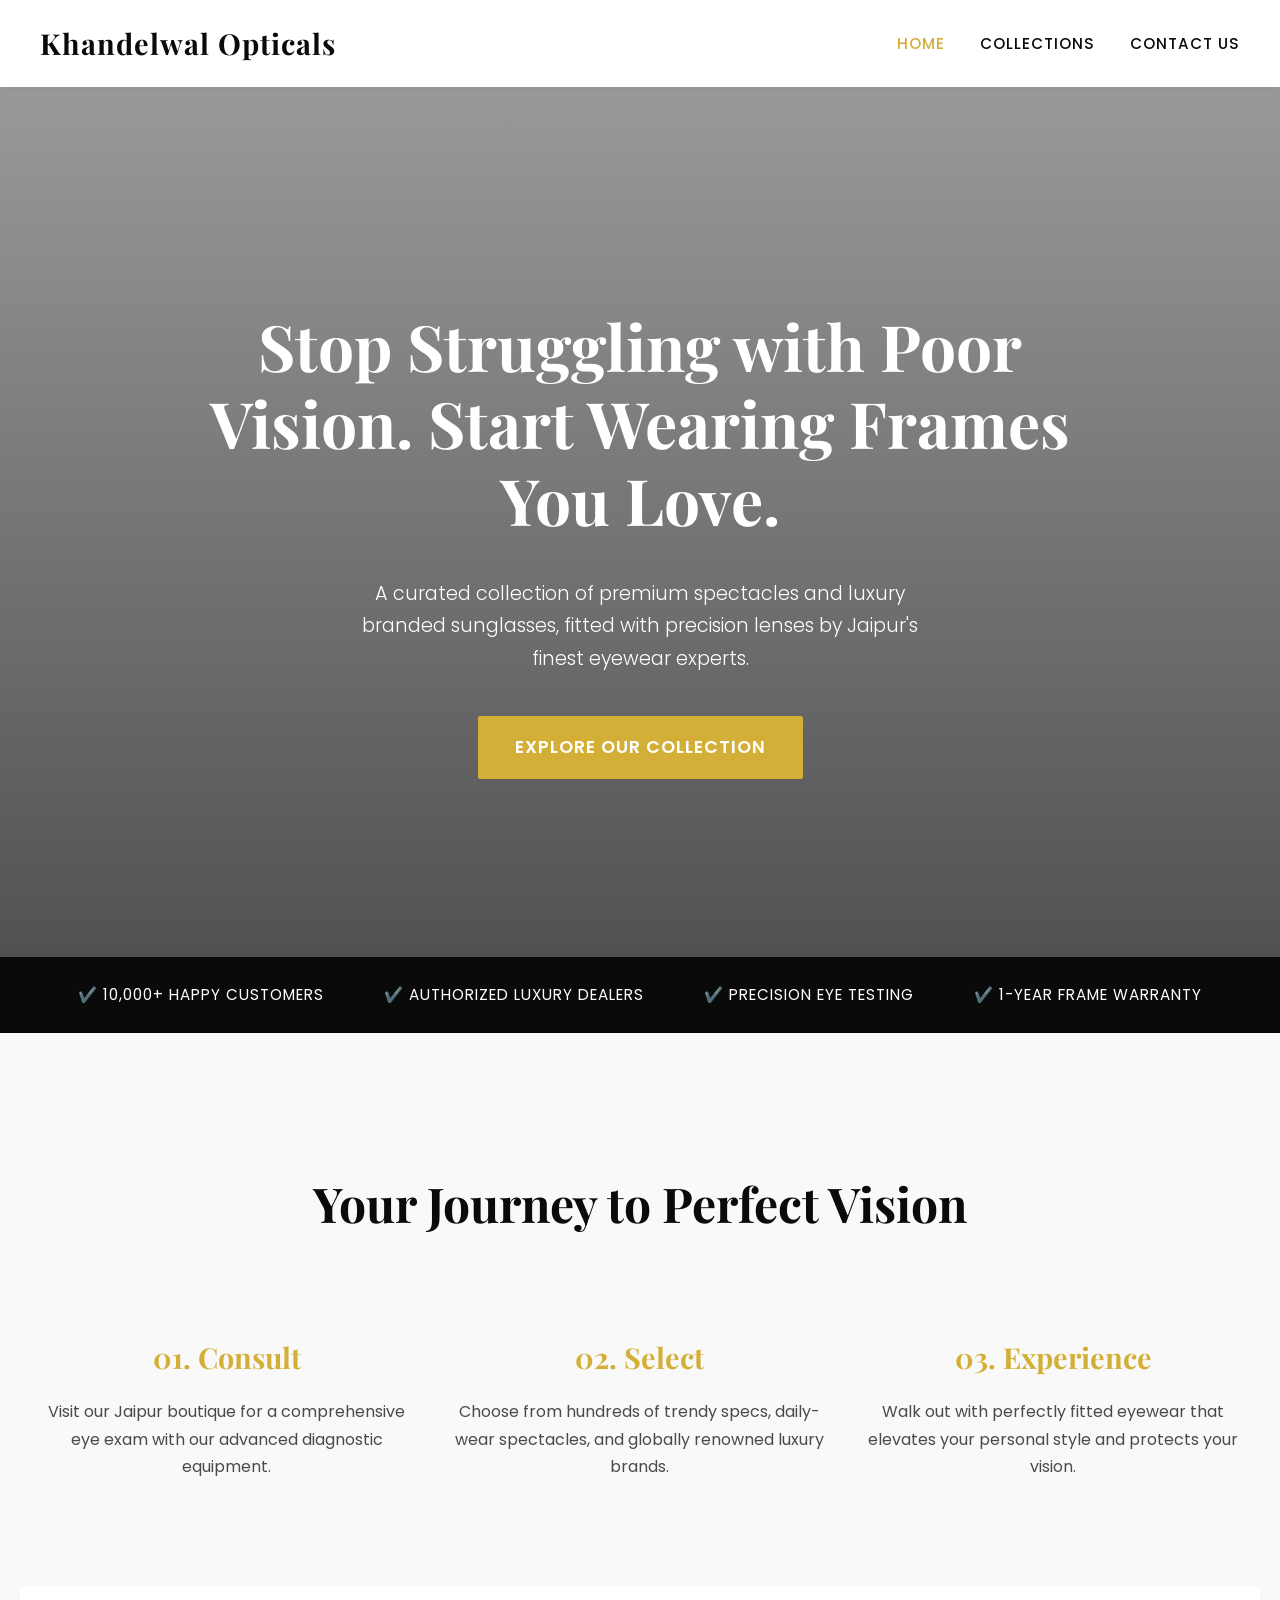
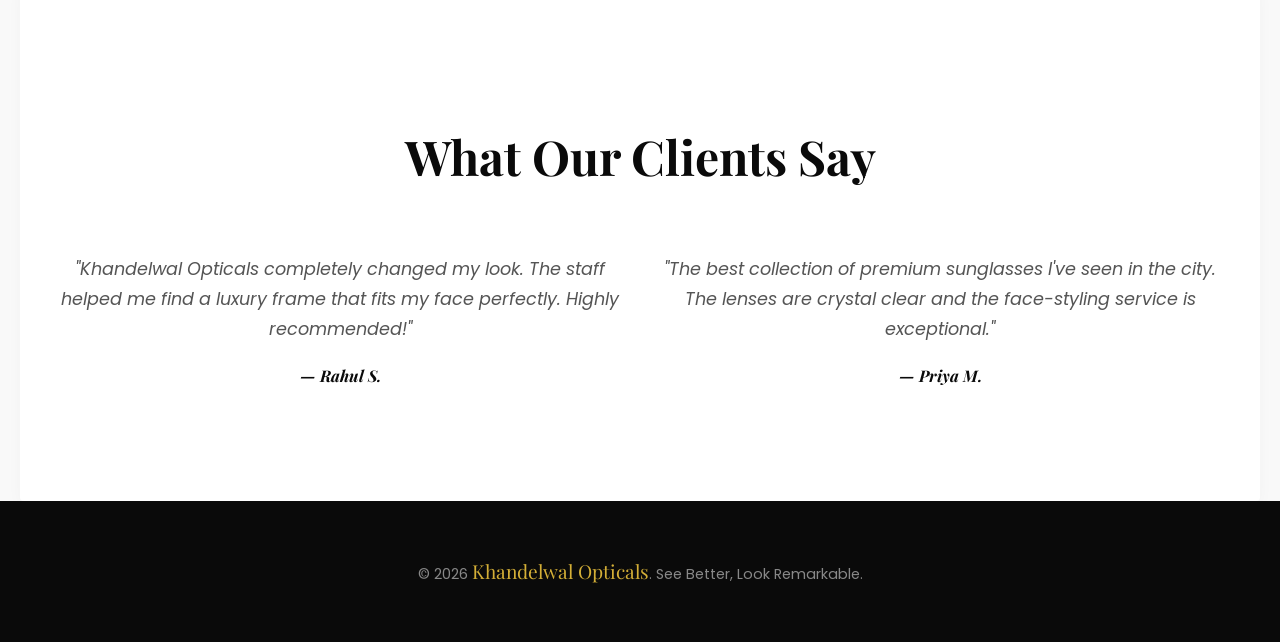
<file: index.html>
<!DOCTYPE html>
<html lang="en">
<head>
    <meta charset="UTF-8">
    <meta name="viewport" content="width=device-width, initial-scale=1.0">
    <title>Khandelwal Opticals | Premium Eyewear in Jaipur</title>
    <link rel="stylesheet" href="style.css">
</head>
<body>

    <header>
        <nav class="navbar">
            <div class="logo">Khandelwal Opticals</div>
            <ul class="nav-links">
                <li><a href="index.html" class="active">Home</a></li>
                <li><a href="collections.html">Collections</a></li>
                <li><a href="contact.html">Contact Us</a></li>
            </ul>
        </nav>
    </header>

    <!-- Hero Section (Background image is handled in your new style.css) -->
    <div class="hero">
        <h1>Stop Struggling with Poor Vision. Start Wearing Frames You Love.</h1>
        <p>A curated collection of premium spectacles and luxury branded sunglasses, fitted with precision lenses by Jaipur's finest eyewear experts.</p>
        <a href="collections.html" class="cta-btn">Explore Our Collection</a>
    </div>

    <!-- Trust Bar -->
    <div class="trust-bar">
        <span>✔️ 10,000+ Happy Customers</span>
        <span>✔️ Authorized Luxury Dealers</span>
        <span>✔️ Precision Eye Testing</span>
        <span>✔️ 1-Year Frame Warranty</span>
    </div>

    <!-- How It Works Section -->
    <section class="section-container">
        <h2 class="section-title">Your Journey to Perfect Vision</h2>
        <div style="display: grid; grid-template-columns: repeat(auto-fit, minmax(250px, 1fr)); gap: 40px; text-align: center;">
            <div>
                <h3 style="color: var(--accent-color); font-size: 1.8rem; margin-bottom: 10px;">01. Consult</h3>
                <p>Visit our Jaipur boutique for a comprehensive eye exam with our advanced diagnostic equipment.</p>
            </div>
            <div>
                <h3 style="color: var(--accent-color); font-size: 1.8rem; margin-bottom: 10px;">02. Select</h3>
                <p>Choose from hundreds of trendy specs, daily-wear spectacles, and globally renowned luxury brands.</p>
            </div>
            <div>
                <h3 style="color: var(--accent-color); font-size: 1.8rem; margin-bottom: 10px;">03. Experience</h3>
                <p>Walk out with perfectly fitted eyewear that elevates your personal style and protects your vision.</p>
            </div>
        </div>
    </section>

    <!-- Social Proof (Testimonials) -->
    <section class="section-container" style="background-color: var(--white); border-radius: 4px; box-shadow: 0 4px 15px rgba(0,0,0,0.03);">
        <h2 class="section-title" style="margin-bottom: 40px;">What Our Clients Say</h2>
        <div style="display: grid; grid-template-columns: repeat(auto-fit, minmax(300px, 1fr)); gap: 40px; padding: 0 20px;">
            <div style="text-align: center; font-style: italic;">
                <p style="font-size: 1.1rem; color: #555;">"Khandelwal Opticals completely changed my look. The staff helped me find a luxury frame that fits my face perfectly. Highly recommended!"</p>
                <h4 style="color: var(--primary-color); font-family: 'Playfair Display', serif; margin-top: 15px;">— Rahul S.</h4>
            </div>
            <div style="text-align: center; font-style: italic;">
                <p style="font-size: 1.1rem; color: #555;">"The best collection of premium sunglasses I've seen in the city. The lenses are crystal clear and the face-styling service is exceptional."</p>
                <h4 style="color: var(--primary-color); font-family: 'Playfair Display', serif; margin-top: 15px;">— Priya M.</h4>
            </div>
        </div>
    </section>

    <footer>
        <p>&copy; 2026 <span>Khandelwal Opticals</span>. See Better, Look Remarkable.</p>
    </footer>

</body>
</html>
</file>
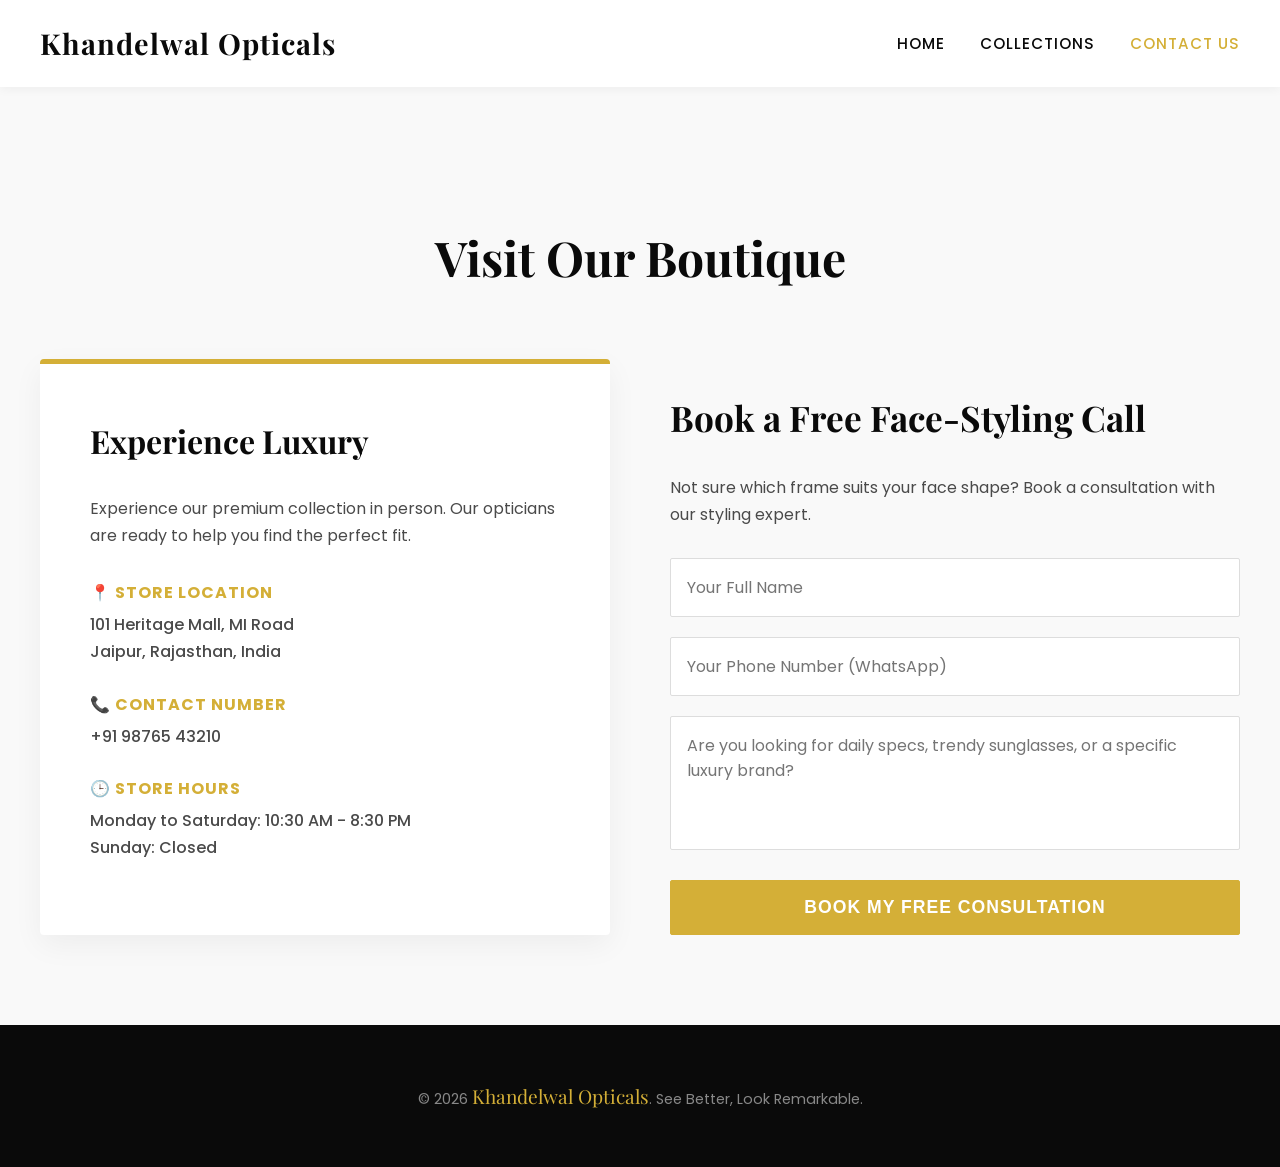
<file: contact.html>
<!DOCTYPE html>
<html lang="en">
<head>
    <meta charset="UTF-8">
    <meta name="viewport" content="width=device-width, initial-scale=1.0">
    <title>Contact Us | Khandelwal Opticals</title>
    <link rel="stylesheet" href="style.css">
</head>
<body>

    <header>
        <nav class="navbar">
            <div class="logo">Khandelwal Opticals</div>
            <ul class="nav-links">
                <li><a href="index.html">Home</a></li>
                <li><a href="collections.html">Collections</a></li>
                <li><a href="contact.html" class="active">Contact Us</a></li>
            </ul>
        </nav>
    </header>

    <section class="section-container">
        <h1 class="section-title">Visit Our Boutique</h1>
        
        <div style="display: grid; grid-template-columns: repeat(auto-fit, minmax(350px, 1fr)); gap: 60px;">
            
            <!-- Business Details -->
            <div style="background: var(--white); padding: 50px; border-top: 5px solid var(--accent-color); box-shadow: 0 10px 30px rgba(0,0,0,0.05); border-radius: 4px;">
                <h2 style="margin-top: 0; font-size: 2rem;">Experience Luxury</h2>
                <p style="margin-bottom: 30px;">Experience our premium collection in person. Our opticians are ready to help you find the perfect fit.</p>
                
                <h4 style="margin-bottom: 5px; color: var(--accent-color); text-transform: uppercase; letter-spacing: 1px;">📍 Store Location</h4>
                <p style="margin-top: 0; font-weight: 500;">101 Heritage Mall, MI Road<br>Jaipur, Rajasthan, India</p>
                
                <h4 style="margin-bottom: 5px; color: var(--accent-color); text-transform: uppercase; letter-spacing: 1px; margin-top: 25px;">📞 Contact Number</h4>
                <p style="margin-top: 0; font-weight: 500;">+91 98765 43210</p>
                
                <h4 style="margin-bottom: 5px; color: var(--accent-color); text-transform: uppercase; letter-spacing: 1px; margin-top: 25px;">🕒 Store Hours</h4>
                <p style="margin-top: 0; font-weight: 500;">Monday to Saturday: 10:30 AM - 8:30 PM<br>Sunday: Closed</p>
            </div>

            <!-- Lead Capture Form (High Commitment CTA) -->
            <div style="display: flex; flex-direction: column; justify-content: center;">
                <h2 style="font-size: 2.2rem; margin-bottom: 10px;">Book a Free Face-Styling Call</h2>
                <p style="margin-bottom: 30px;">Not sure which frame suits your face shape? Book a consultation with our styling expert.</p>
                
                <form action="#" method="POST" style="display: flex; flex-direction: column; gap: 20px;">
                    <input type="text" placeholder="Your Full Name" required style="padding: 16px; border: 1px solid #ddd; border-radius: 2px; font-family: 'Poppins', sans-serif; font-size: 1rem; outline: none;">
                    
                    <input type="tel" placeholder="Your Phone Number (WhatsApp)" required style="padding: 16px; border: 1px solid #ddd; border-radius: 2px; font-family: 'Poppins', sans-serif; font-size: 1rem; outline: none;">
                    
                    <textarea rows="4" placeholder="Are you looking for daily specs, trendy sunglasses, or a specific luxury brand?" required style="padding: 16px; border: 1px solid #ddd; border-radius: 2px; font-family: 'Poppins', sans-serif; font-size: 1rem; outline: none; resize: none;"></textarea>
                    
                    <button type="submit" class="cta-btn" style="width: 100%; cursor: pointer; margin-top: 10px;">Book My Free Consultation</button>
                </form>
            </div>
            
        </div>
    </section>

    <footer>
        <p>&copy; 2026 <span>Khandelwal Opticals</span>. See Better, Look Remarkable.</p>
    </footer>

</body>
</html>
</file>
<file: style.css>
/* style.css - Premium Luxury Theme */
@import url('https://fonts.googleapis.com/css2?family=Playfair+Display:wght@400;600;700&family=Poppins:wght@300;400;500;600&display=swap');

:root {
    --primary-color: #0a0a0a;
    --accent-color: #d4af37; /* Luxury Metallic Gold */
    --text-color: #4a4a4a;
    --bg-light: #f9f9f9;
    --white: #ffffff;
}

body {
    margin: 0;
    font-family: 'Poppins', sans-serif;
    color: var(--text-color);
    line-height: 1.7;
    background-color: var(--bg-light);
}

h1, h2, h3, .logo {
    font-family: 'Playfair Display', serif;
    color: var(--primary-color);
}

/* Navigation */
header {
    background-color: var(--white);
    padding: 1.2rem 0;
    position: sticky;
    top: 0;
    z-index: 100;
    box-shadow: 0 2px 10px rgba(0,0,0,0.05);
}

.navbar {
    display: flex;
    justify-content: space-between;
    align-items: center;
    max-width: 1200px;
    margin: 0 auto;
    padding: 0 20px;
}

.logo {
    font-size: 1.8rem;
    font-weight: 700;
    letter-spacing: 1px;
}

.nav-links {
    list-style: none;
    display: flex;
    gap: 35px;
    margin: 0;
}

.nav-links a {
    color: var(--primary-color);
    text-decoration: none;
    font-size: 0.95rem;
    font-weight: 500;
    text-transform: uppercase;
    letter-spacing: 1px;
    transition: color 0.3s;
}

.nav-links a:hover, .nav-links a.active {
    color: var(--accent-color);
}

/* Hero Section with Beautiful Background Image */
.hero {
    display: flex;
    flex-direction: column;
    justify-content: center;
    align-items: center;
    text-align: center;
    padding: 120px 20px;
    /* Using a real, high-quality eyewear image from Unsplash */
    background: linear-gradient(rgba(10, 10, 10, 0.4), rgba(10, 10, 10, 0.7)), url('https://images.unsplash.com/photo-1511499767150-a48a237f0083?auto=format&fit=crop&w=1920&q=80') center/cover no-repeat;
    color: var(--white);
    min-height: 70vh;
}

.hero h1 {
    font-size: 4rem;
    max-width: 900px;
    margin-bottom: 20px;
    color: var(--white);
    line-height: 1.2;
}

.hero p {
    font-size: 1.2rem;
    max-width: 600px;
    margin-bottom: 40px;
    font-weight: 300;
}

/* Call To Action Button */
.cta-btn {
    display: inline-block;
    background-color: var(--accent-color);
    color: var(--white);
    padding: 16px 36px;
    font-size: 1.1rem;
    font-weight: 600;
    text-transform: uppercase;
    letter-spacing: 1px;
    text-decoration: none;
    border-radius: 2px;
    transition: all 0.3s ease;
    border: 1px solid var(--accent-color);
}

.cta-btn:hover {
    background-color: transparent;
    color: var(--accent-color);
}

/* Trust Bar */
.trust-bar {
    background-color: var(--primary-color);
    padding: 25px 20px;
    display: flex;
    justify-content: center;
    gap: 60px;
    flex-wrap: wrap;
    text-align: center;
    color: var(--white);
    font-size: 0.95rem;
    letter-spacing: 1px;
    text-transform: uppercase;
}

/* Generic Section Layout */
.section-container {
    max-width: 1200px;
    margin: 0 auto;
    padding: 90px 20px;
}

.section-title {
    text-align: center;
    font-size: 3rem;
    margin-bottom: 60px;
}

/* Product Grid with Images */
.product-grid {
    display: grid;
    grid-template-columns: repeat(auto-fit, minmax(320px, 1fr));
    gap: 40px;
}

.product-card {
    background: var(--white);
    text-align: center;
    transition: transform 0.4s ease, box-shadow 0.4s ease;
    overflow: hidden;
    border-radius: 4px;
    box-shadow: 0 4px 15px rgba(0,0,0,0.03);
}

.product-card:hover {
    transform: translateY(-10px);
    box-shadow: 0 15px 30px rgba(0,0,0,0.1);
}

.product-img {
    width: 100%;
    height: 350px;
    object-fit: cover;
    display: block;
}

.product-info {
    padding: 25px 20px;
}

.product-info h3 {
    margin: 0 0 10px 0;
    font-size: 1.5rem;
}

.product-info p {
    margin: 0;
    font-size: 0.95rem;
    color: #777;
}

/* Footer */
footer {
    background-color: var(--primary-color);
    color: #888;
    text-align: center;
    padding: 40px 20px;
    font-size: 0.9rem;
}
footer span {
    color: var(--accent-color);
    font-family: 'Playfair Display', serif;
    font-size: 1.2rem;
}
</file>
